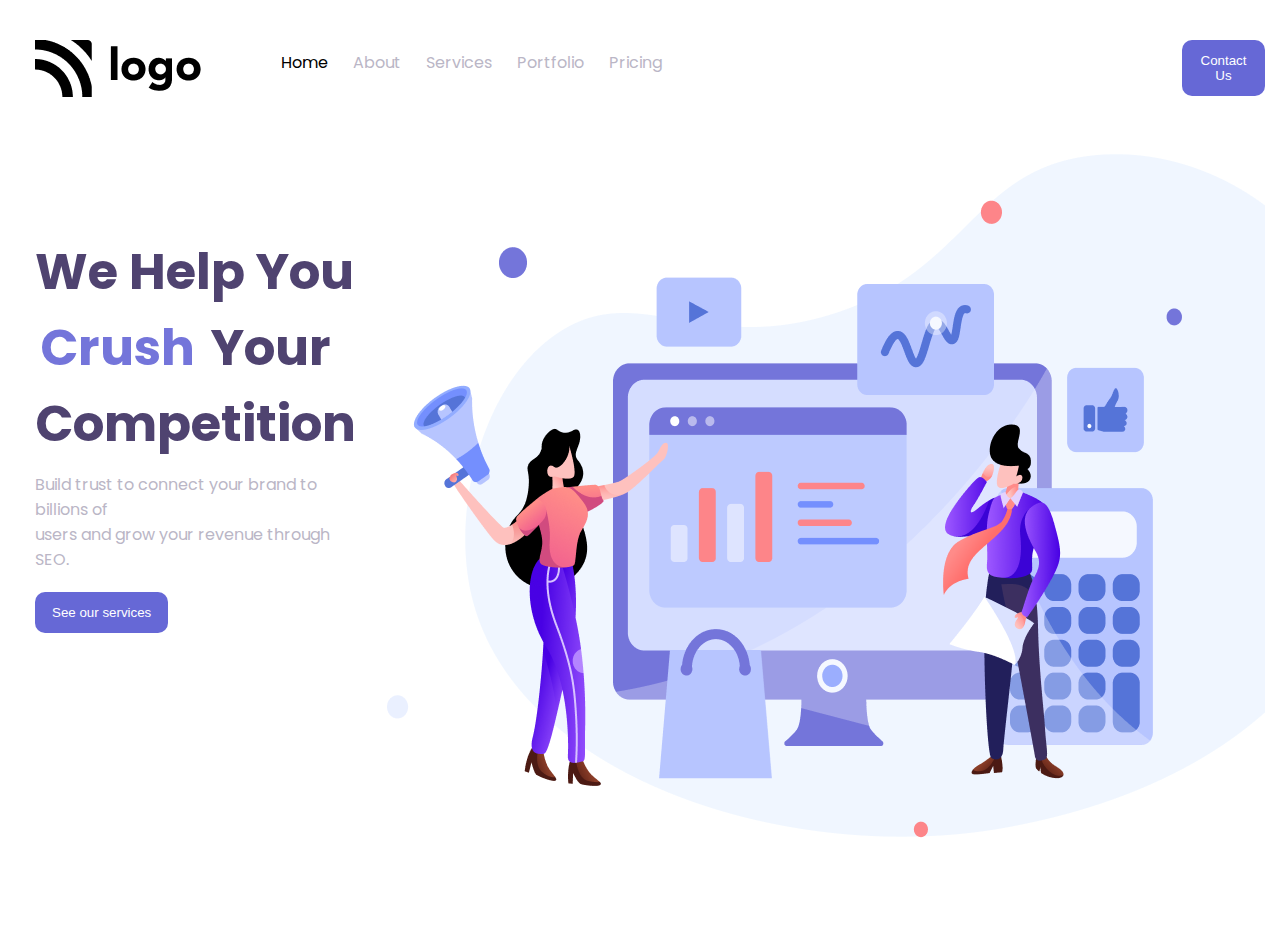
<file: Project 2/index.html>
<!DOCTYPE html>
<html lang="en">
  <head>
    <meta charset="UTF-8" />
    <meta http-equiv="X-UA-Compatible" content="IE=edge" />
    <meta name="viewport" content="width=device-width, initial-scale=1.0" />
    <!-- Font -->
    <link rel="preconnect" href="https://fonts.googleapis.com" />
    <link rel="preconnect" href="https://fonts.gstatic.com" crossorigin />
    <link
      href="https://fonts.googleapis.com/css2?family=Poppins:wght@200;300;400;500;600;700;800&display=swap"
      rel="stylesheet"
    />
    <link rel="stylesheet" href="style.css">
    <title>Document</title>
  </head>
  <body>
    <div class="container">
      <section>
        <nav class="navbar-container">
          <div class="img">
            <img src="./assets/Logo.png" alt="brand-logo" />
          </div>
          <div class="grow-list">
            <ul class="list">
              <li class="list-item1">Home</li>
              <li class="list-item">About</li>
              <li class="list-item">Services</li>
              <li class="list-item">Portfolio</li>
              <li class="list-item">Pricing</li>
            </ul>
          </div>
          <div class="button-group">
            <button class="nav-button">Contact Us</button>
          </div>
        </nav>
      </section>
      <!-- Banner -->
      <section>
        <div class="banner-container">
          <!-- Left text -->
          <div>
            <h1 class="heading-text">
              We Help You <br />
              <span>Crush</span> Your <br />
              Competition
            </h1>
            <p class="description">
              Build trust to connect your brand to billions of <br> users and grow
              your revenue through SEO.
            </p>
            <button class="nav-button">See our services</button>
          </div>
          <!-- Right Text -->
          <div>
            <img src="./assets/Header Illustration.png" alt="illustration" />
          </div>
        </div>
      </section>
    </div>
  </body>
</html>
</file>
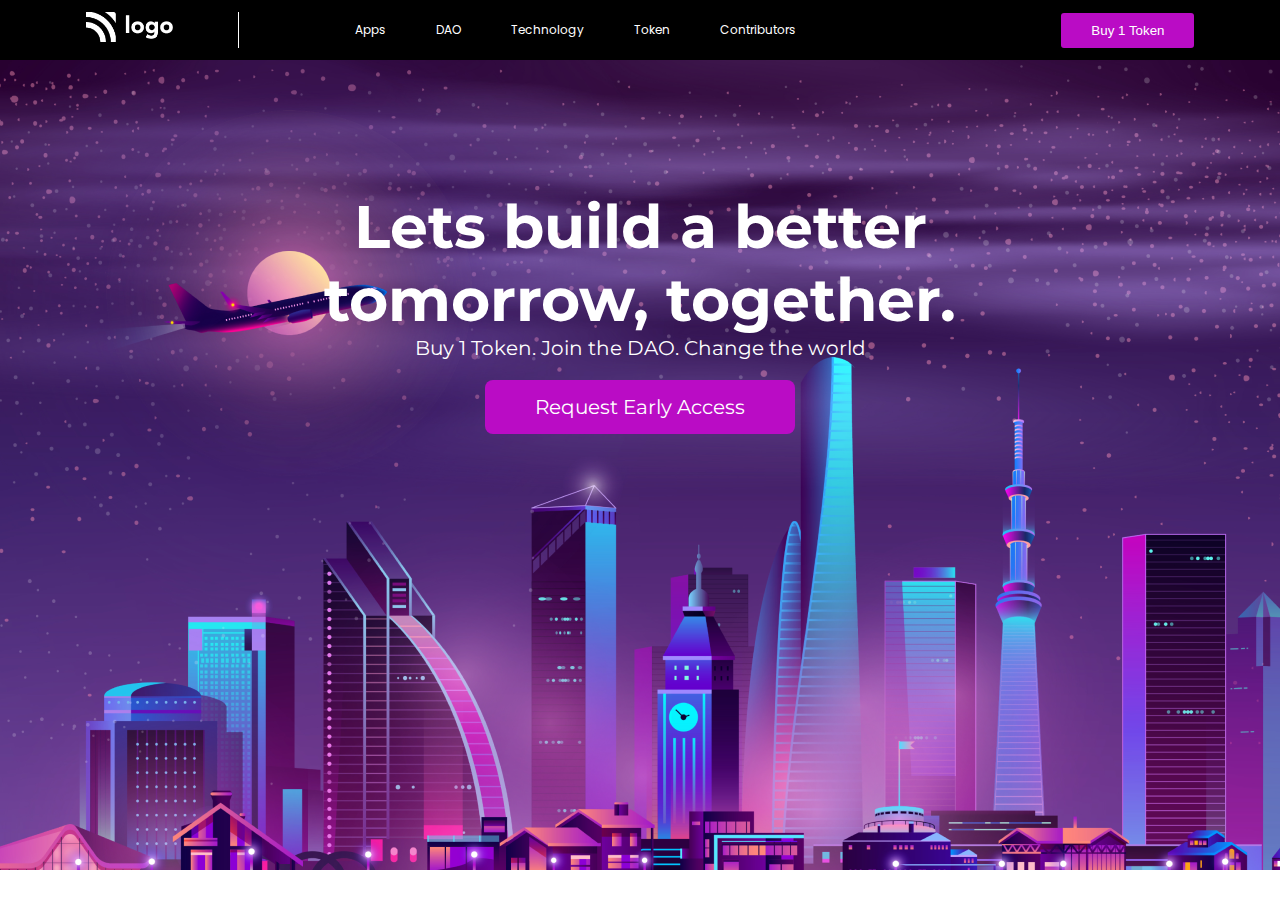
<file: Project 3/index.html>
<!DOCTYPE html>
<html lang="en">

<head>
  <meta charset="UTF-8" />
  <meta http-equiv="X-UA-Compatible" content="IE=edge" />
  <meta name="viewport" content="width=device-width, initial-scale=1.0" />
  <link rel="preconnect" href="https://fonts.googleapis.com" />
  <link rel="preconnect" href="https://fonts.gstatic.com" crossorigin />
  <link href="https://fonts.googleapis.com/css2?family=Poppins:wght@200;300;400;500;600;700;800&display=swap"
    rel="stylesheet" />
  <link rel="preconnect" href="https://fonts.googleapis.com" />
  <link rel="preconnect" href="https://fonts.gstatic.com" crossorigin />
  <link href="https://fonts.googleapis.com/css2?family=Montserrat:wght@600;700;800&display=swap" rel="stylesheet" />
  <link rel="stylesheet" href="style.css">

  <title>Document</title>
</head>

<body>
  <div class="container">
    <section>
      <nav class="navbar">
        <div>
          <img class="logo" src="./assets/white-logo.png" alt="logo" class="logo" />
        </div>
        <div class="line"></div>
        <div class="grow-list">
          <ul class="list">
            <li class="list-item">Apps</li>
            <li class="list-item">DAO</li>
            <li class="list-item">Technology</li>
            <li class="list-item">Token</li>
            <li class="list-item">Contributors</li>
          </ul>
        </div>
        <div>
          <button class="button-small">Buy 1 Token</button>
        </div>
      </nav>
    </section>
    <!-- Hero Section -->
    <section>
      <div class="hero">
        <h1 class="hero-heading">
          Lets build a better <br />
          tomorrow, together.
        </h1>
        <p class="hero-description">
          Buy 1 Token. Join the DAO. Change the world
        </p>
        <button class="button-large">Request Early Access</button>
      </div>
    </section>
  </div>
</body>

</html>
</file>
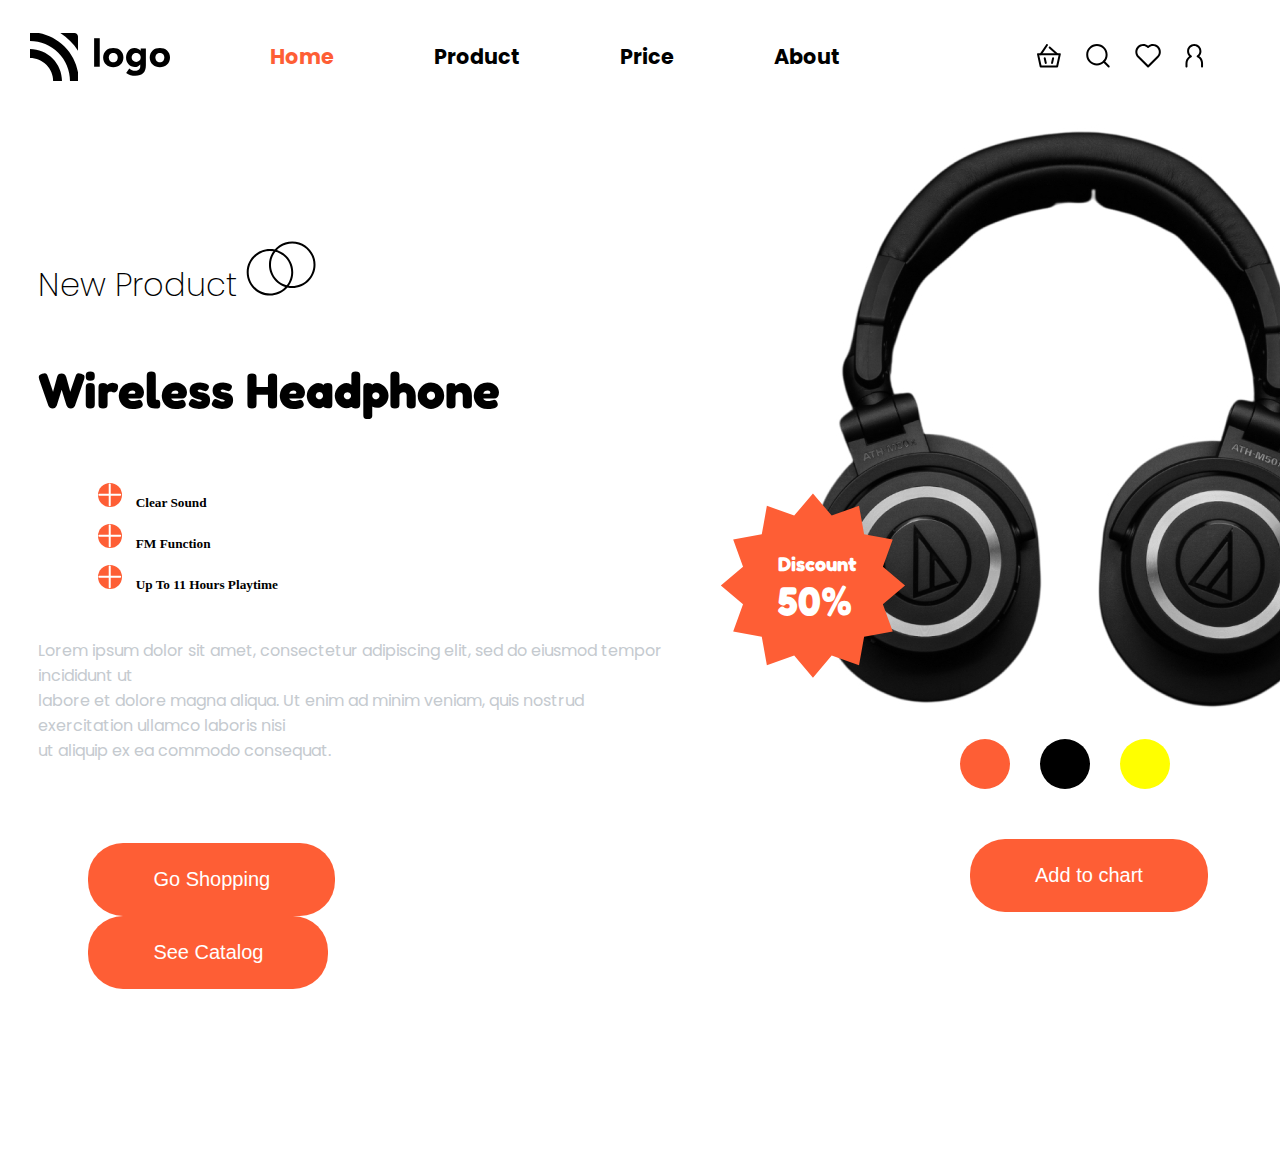
<file: Project 5/index.html>
<!DOCTYPE html>
<html lang="en">
  <head>
    <meta charset="UTF-8" />
    <meta http-equiv="X-UA-Compatible" content="IE=edge" />
    <meta name="viewport" content="width=device-width, initial-scale=1.0" />
    <link rel="preconnect" href="https://fonts.googleapis.com" />
    <link rel="preconnect" href="https://fonts.gstatic.com" crossorigin />
    <link  
      href="https://fonts.googleapis.com/css2?family=Fredoka+One&family=Poppins&display=swap"
      rel="stylesheet"
    />
    <link rel="stylesheet" href="style.css">
    <title>Product Home Page</title>
  </head>
  <body>
    <nav>
      <img src="./images/logo.svg" alt="logo" />
      <div class="nav-items">
        <h5 class="nav-item active-item">Home</h5>
        <h5 class="nav-item">Product</h5>
        <h5 class="nav-item">Price</h5>
        <h5 class="nav-item">About</h5>
      </div>
      <img src="./images/actions.svg" alt="actions" />
    </nav>
    <div class="intro-section">
      <div class="left-section">
        <h3>
          New Product
          <img src="./images/circles.svg" alt="circles" />
        </h3>
        <h1>Wireless Headphone</h1>
        <div class="sub-headlines">
          <h5 class="sub-headline">
            <img src="./images/plus.svg" alt="plus" /> Clear Sound
          </h5>
          <h5 class="sub-headline">
            <img src="./images/plus.svg" alt="plus" /> FM Function
          </h5>
          <h5 class="sub-headline">
            <img src="./images/plus.svg" alt="plus" /> Up To 11 Hours Playtime
          </h5>
        </div>
        <p class="text">
          Lorem ipsum dolor sit amet, consectetur adipiscing elit, sed do
          eiusmod tempor incididunt ut <br> labore et dolore magna aliqua. Ut enim ad
          minim veniam, quis nostrud exercitation ullamco laboris nisi <br> ut
          aliquip ex ea commodo consequat.
        </p>
        <div class="action-btns">
          <button class="action-btn">Go Shopping</button>
          <button class="action-btn">See Catalog</button>
        </div>
      </div>
      <div class="right-section">
        <div class="headphone-div">
          <img src="./images/discount.svg" alt="discount" class="discount" />
          <div class="discount-content">
            <h4>Discount</h4>
            <h1>50%</h1>
          </div>
          <img src="./images/headphones.jpg" alt="headphone" />
        </div>
        <div class="dots">
          <div class="dot yellow-dot"></div>
          <div class="dot tomato-dot"></div>
          <div class="dot black-dot"></div>
        </div>
        <button class="action-btn">Add to chart</button>
      </div>
    </div>
  </body>
</html>
</file>
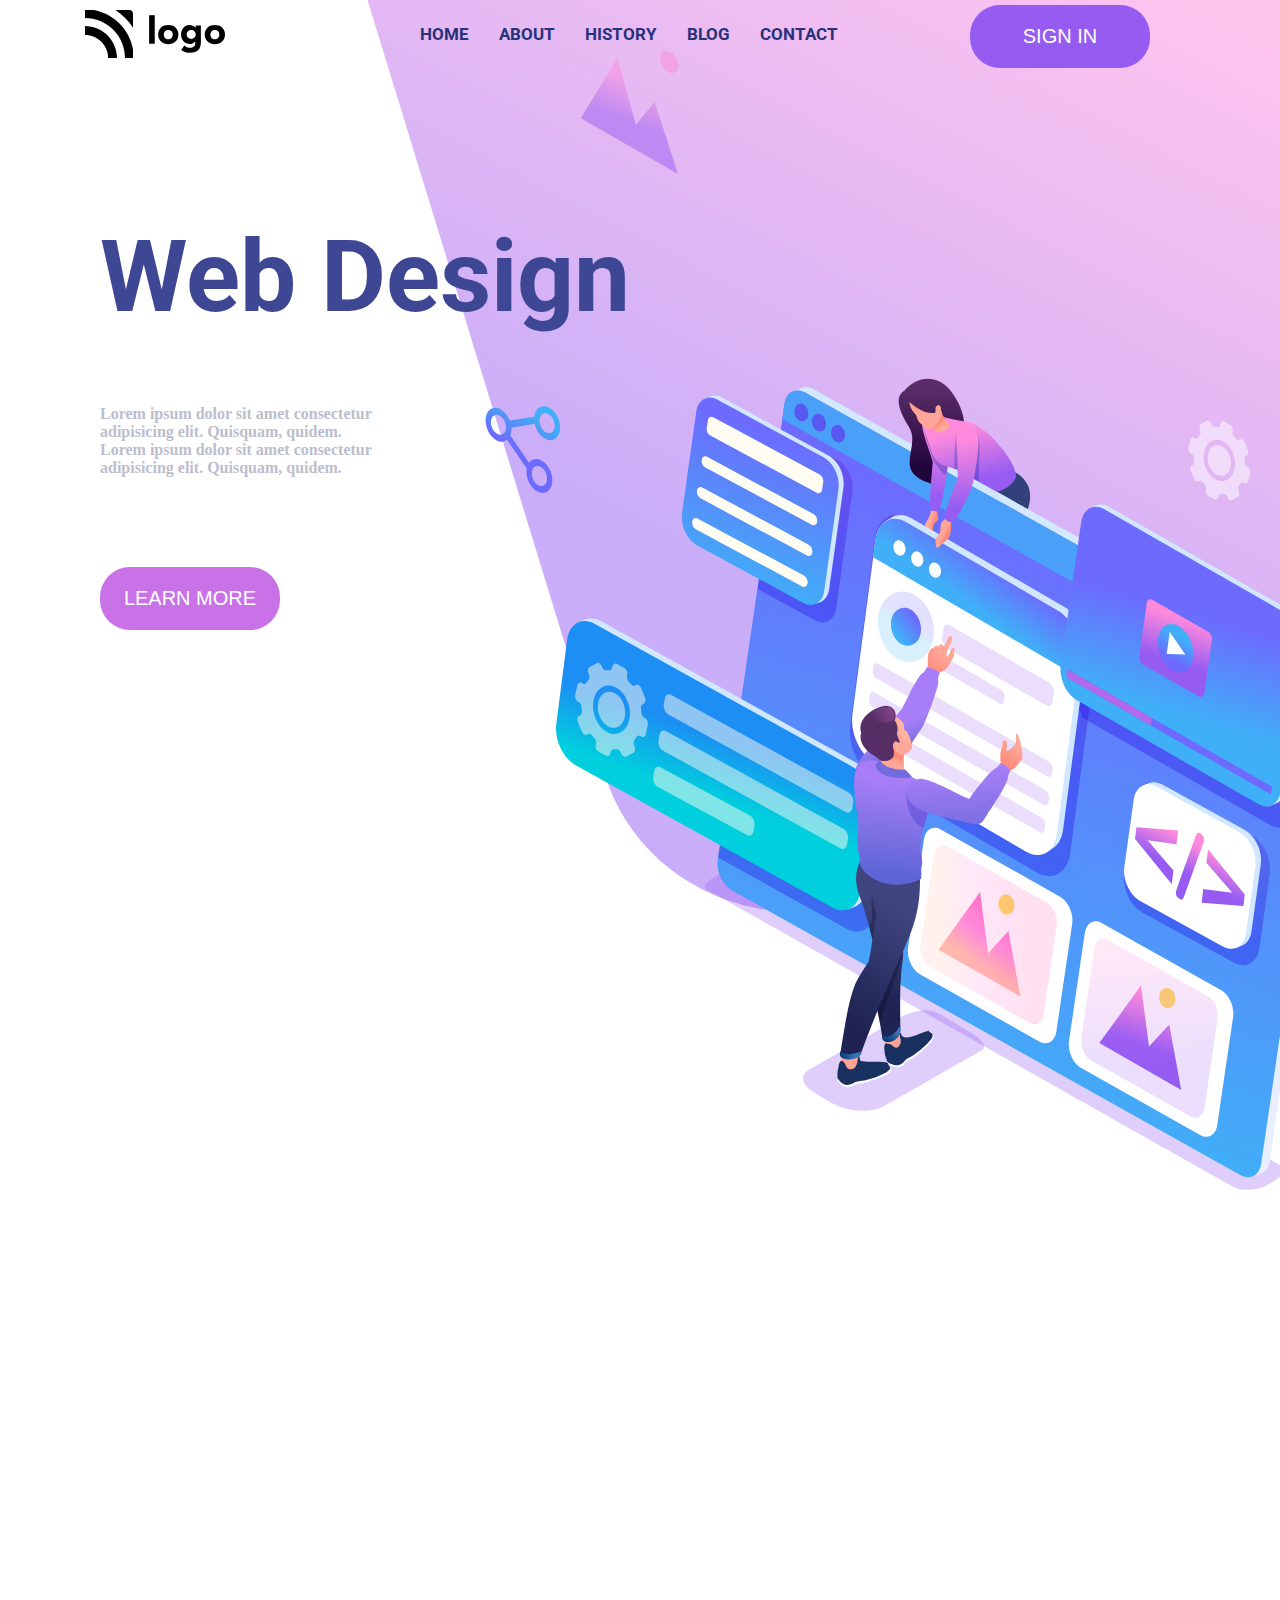
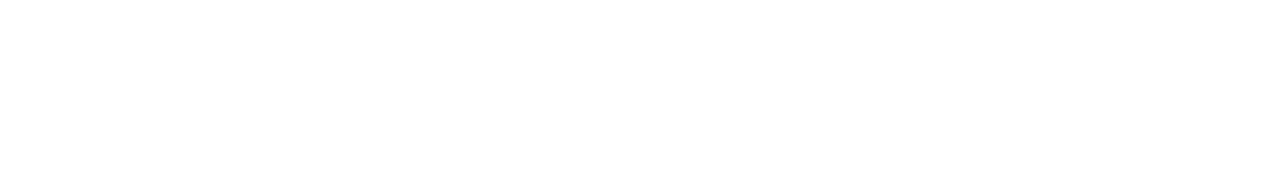
<file: Project 6/index.html>
<!DOCTYPE html>
<html lang="en">
  <head>
    <meta charset="UTF-8" />
    <meta http-equiv="X-UA-Compatible" content="IE=edge" />
    <meta name="viewport" content="width=device-width, initial-scale=1.0" />
    <link rel="preconnect" href="https://fonts.googleapis.com" />
    <link rel="preconnect" href="https://fonts.gstatic.com" crossorigin />
    <link
      href="https://fonts.googleapis.com/css2?family=Roboto&display=swap"
      rel="stylesheet"
    />
    <link rel="stylesheet" href="style1.css">
    <title>Design Landing Page</title>
  </head>
  <body>
    <div class="main-div">
      <nav> 
        <img src="./images/logo.svg" alt="logo" />
        <div class="nav-items">
          <h5 class="nav-item">HOME</h5>
          <h5 class="nav-item">ABOUT</h5>
          <h5 class="nav-item">HISTORY</h5>
          <h5 class="nav-item">BLOG</h5>
          <h5 class="nav-item">CONTACT</h5>
        </div>
        <button class="signin-btn">SIGN IN</button>
      </nav>
      <div class="intro-section">
        <div class="left-section">
          <h1>Web Design</h1>
          <h4>
            Lorem ipsum dolor sit amet consectetur <br> adipisicing elit. Quisquam,
            quidem.<br> Lorem ipsum dolor sit amet consectetur <br> adipisicing elit.
            Quisquam, quidem.
          </h4>
          <button class="learn-more-btn">LEARN MORE</button>
        </div>
        <div class="imgs-div">
          <img src="./images/vector.svg" alt="vector-img" class="vector-img" />
          <img
            src="./images/vector-dot.svg"
            alt="vector-dot"
            class="vector-dot"/>
          <img src="./images/intro-img.svg" alt="intro-img" />
        </div>
      </div>
    </div>
  </body>
</html>
</file>
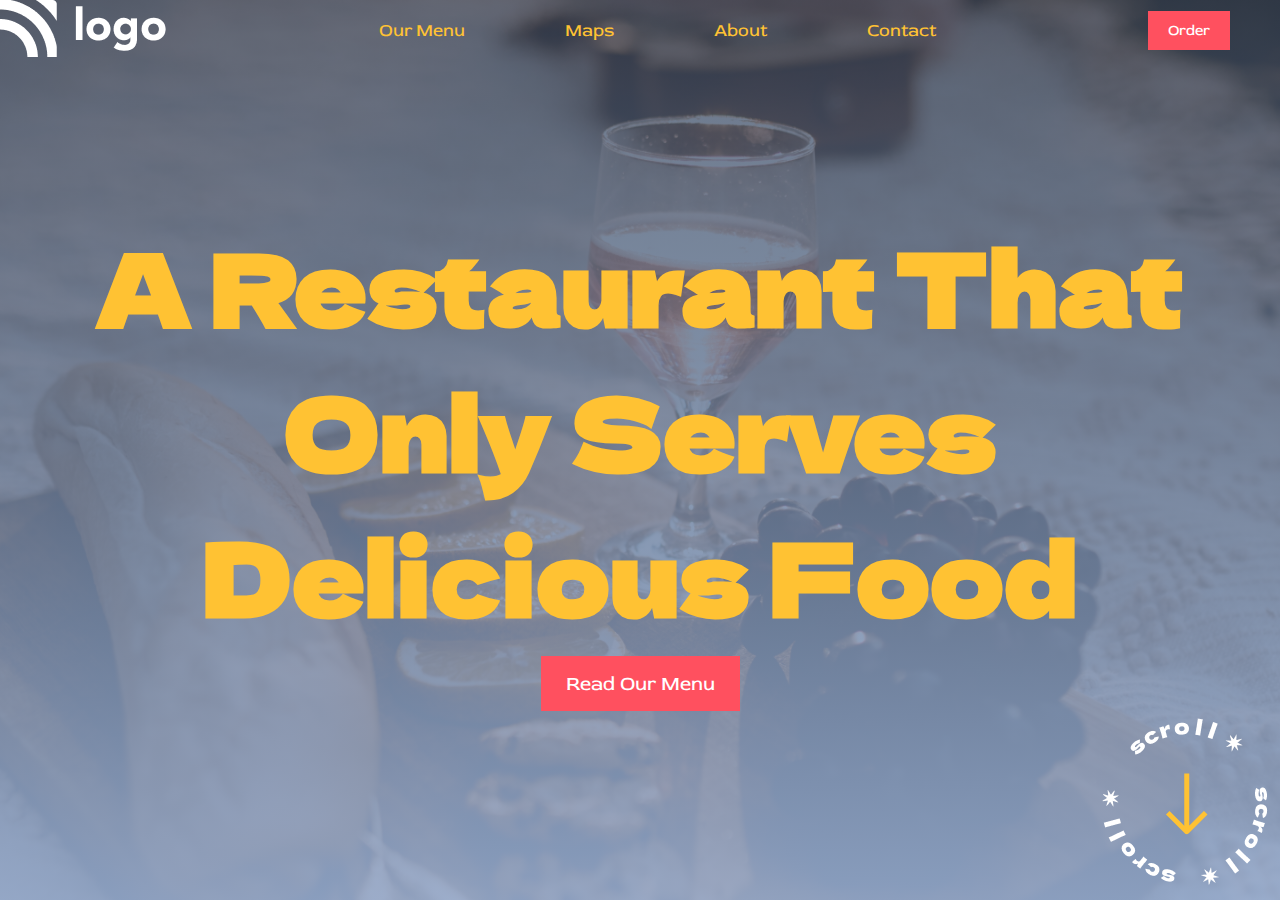
<file: Project 1/Project 1/index1.html>
<!DOCTYPE html>
<html lang="en">
  <head>
    <meta charset="UTF-8" />
    <meta http-equiv="X-UA-Compatible" content="IE=edge" />
    <meta name="viewport" content="width=device-width, initial-scale=1.0" />
    <!-- Red Rose Font -->
    <link rel="preconnect" href="https://fonts.googleapis.com" />
    <link rel="preconnect" href="https://fonts.gstatic.com" crossorigin />
    <link
      href="https://fonts.googleapis.com/css2?family=Red+Rose:wght@300;400;500;600;700&display=swap"
      rel="stylesheet"
    />
    <!-- Dela Font -->
    <link rel="preconnect" href="https://fonts.googleapis.com" />
    <link rel="preconnect" href="https://fonts.gstatic.com" crossorigin />
    <link
      href="https://fonts.googleapis.com/css2?family=Dela+Gothic+One&display=swap"
      rel="stylesheet"
    />
    <link rel="stylesheet" href="style1.css" />
    <title>Document</title>
  </head>
  <body>
    <div class="container">
      <section>
        <nav class="navbar">
          <div>
            <img src="./assets/white-logo.png" alt="logo" class="logo" />
          </div>
          <div>
            <ul class="list">
              <li class="list-item">Our Menu</li>
              <li class="list-item">Maps</li>
              <li class="list-item">About</li>
              <li class="list-item">Contact</li>
            </ul>
          </div>
          <div>
            <button class="button-small">Order</button>
          </div>
        </nav>
      </section>
      <!-- Hero Section -->
      <section>
        <div class="hero">
          <h1 class="hero-heading">
            A Restaurant That <br />
            Only Serves <br />
            Delicious Food
          </h1>
          <button class="button-large">Read Our Menu</button>
          <div class="bottom">
            <div>
              <img src="./assets/scrool.png" alt="bottom-logo" />
            </div>
          </div>
        </div>
      </section>
    </div>
  </body>
</html>
</file>
<file: Project 2/style.css>
* {
    margin: 10px 5px;
}
body{
    height: 100vh;
    width: 100vw;
}

.container {
    font-family: Poppins;
}

.navbar-container {
    display: flex;
    justify-content: space-between;

} 

 .logo {
    margin-right: 100px;
    height: 35px;
}

.list {
    display: flex;
    list-style-type: none;
    
}

.list-item {
    margin-left: 20px;
    color: #bab6c6;
    
}

.list-item1 {
    margin-left: 20px;
    color: black;
}

.grow-list {
    margin-right: 500px;
}

.nav-button {
    background-color: #6668d6;
    border: 0;
    border-radius: 10px;
    padding: 13px 17px;
    color: white;

}

.banner-container {
    display: flex;
}

span {
    color: #7475da;
}

.heading-text {
    font-size: 50px;
    margin-top: 90px;
    color: #4f4370;
}

.description {
    font-size: 16px;
    color: #bab6c6;

}
.img1{
    position: relative;
    left: 300px;
}
.nav-button-btn {
    padding: 20px 40px;
    border: none;
    border-radius: 11px;
    background-color: #6668d6;
    color: white;
}
</file>
<file: Project 3/style.css>
* {
    margin: 0;
    padding: 0;
    /* overflow-x: hidden; */
}

.navbar {
    display: flex;
    background-color: black;
    color: white;
    justify-content: space-evenly;
    align-items: center;
    height: 60px;
    font-family: Poppins;
}

.line {
    width: 0;
    height: 60%;
    background-color: #fff;
    padding-left: 1px;

}

.list {
    display: flex;
    margin-right: 200px;
}

.list-item {
    margin-left: 50px;
    list-style-type: none;
    font-size: 12px;
}

.logo {
    height: 30px;
    margin-left: 20px;
}

.button-small {
    display: flex;
    margin-right: 20px;
    border: none;
    border-radius: 3px;
    padding: 10px 30px;
    background-color: #ba0cc5;
    color: white;
}

.hero {
    background-image: url(bg.png);
    height: 90vh;
    text-align: center;
    color: white;
    font-family: Montserrat;
}

.hero-heading {
    padding-top: 130px;
    font-size: 60px;
}

.hero-description {
    font-size: 20px;
}

.button-large {
    border: none;
    border-radius: 8px;
    background-color: #ba0cc5;
    margin-top: 20px;
    padding: 15px 50px;
    font-size: 20px;
    color: white;
    font-family: Montserrat;

}
</file>
<file: Project 5/style.css>
*{
    margin: 0;
    padding: 0;
}
body{
    height: 100vh;
    width: 100vw;
}
nav{
    display: flex;
    justify-content: space-between;
    align-items: center;
    padding: 30px;
    font-family: "Poppins";
}

.nav-items{
    display: flex;
    margin-left: 100px;
    font-size: 25px;
}
.nav-item{
    margin-right: 100px;
}
.active-item{
    color: #fe5e35;
}

.left-section{
    margin-top: 10%;
    margin-left: 3%;
}
.left-section h3{
    font-size: 200%;
    font-family: "Poppins";
    font-weight: 200;

}
.left-section h1{
    font-size: 50px;
    margin-top: 50px;
    font-family: "Fredoka One";
    font-weight: 400px;
}
 .sub-headlines{   
    position: relative;
    left: 60px;
    top: 50px;
}
h5 img{
    background-color: #fe5e35;
    border-radius: 15px;
    margin-right: 10px;
    margin-top: 13px;
}
.text{
    font-family: "Poppins";
    color: rgb(197, 202, 207);
    margin-top: 15%;
    margin-left: 0%;
}
.action-btns{
    position: relative;
    right: 250px;
    top: 260px;
    
}
.action-btn{
    border: none;
    border-radius: 35px;
    background-color: #fe5e35;
    color: white;
    padding: 25px 65px;
    margin-right: 80px;
     position: relative;
    bottom: 180px;
    left: 300px; 
    font-size: 20px;
}
.intro-section{ 
    display: flex;
}
.yellow-dot{
    background-color: #fe5e35;
    height:50px;
    width: 50px;
    margin-left: 30px;
    border-radius: 50px;
 }
.tomato-dot{
    background-color: black;
    height:50px;
    width: 50px;
    margin-left: 30px;
    border-radius: 50px;
 }
.black-dot{
    background-color: yellow;
    height:50px;
    width: 50px;
    margin-left: 30px;
    border-radius: 50px;
 }
 .dots{
    display: flex;
    position: relative;
    bottom: 250px;
    left: 260px;

   
 }
 .headphone-div{
    position: relative;
    bottom: 250px;
    left: 100px;
    right: 0;
    

 }
 .discount-content{
    position: relative;
    top: 500px;
    left: 8px;
    font-size: 20px; 
    font-family: "Fredoka One";
    color: white;
 }
 .discount{
    position: relative;
    top: 630px;
    right: 50px;

 }
 .right-section button{
    position: relative;
    bottom: 200px; 
 }
</file>
<file: Project 6/style1.css>
*{
    margin: 0%;
    padding: 0%;
}
body{
    height: 100vh;
    width: 100vw;
}
.main-div{
    
    background-image: url("images/backcover.svg");
    background-repeat: no-repeat;
    background-position: top right;
}
nav{
    display: flex;
    justify-content: space-between;
    align-items: center;

}
nav img{
    margin-left: 150px;
}
.nav-items{
    display: flex;
    margin-right: 3px;
    font-size: 20px;
    font-family: "Roboto";
    color:#283179 ;
}
.nav-item{
    margin: 15px;
}
.signin-btn{
    color: white;
    background-color: #965cf2;
    border-radius: 30px;
    padding: 20px;
    border: 0px;
    width: 180px;
    font-size: 20px ;
    margin-right: 130px;
    margin-top: 5px;
}
.intro-section{
    margin-top: 150px;
}
.left-section{
    margin-left: 100px;
}
h1{
    color: #3e4794;
    font-size: 100px;
    font-family: "Roboto";
}
h4{    
    color: #bcbecc;
    margin-top: 70px;
}
.learn-more-btn{
    color: white;
    margin-top: 90px;
    border-radius: 30px;
    padding: 20px;
    border: 0px;
    width: 180px;
    font-size: 20px ;
    background-color: #c972e7;
}
.imgs-div{
    margin-left: 550px;
    position: relative;
    bottom: 580px;
}
.vector-img{
    margin-bottom: 200px;
    position: relative;
    left: 30px;    
}
.vector-dot{
    margin-bottom: 300px;
    position: relative;
    left: 8px; 
}
div img{
   position: relative;
   right: 65px;
}
</file>
<file: Project 1/Project 1/style1.css>
* {
  padding: 0;
  margin: 0;
}

.container {
  height: 100vh;
  width: 100vw;
  background-image: linear-gradient(
      rgba(54, 69, 93, 0.7),
      rgba(150, 173, 209, 0.9)
    ),
    url("./assets/pexels-maxyne-barcel-10402282\ 1.png");
  background-repeat: no-repeat;
  background-size: cover;
}

.navbar {
  /* background-color: tomato; */
  display: flex;
  justify-content: space-between;
  align-items: center;
}

.list {
  display: flex;
  list-style-type: none;
}

.list-item {
  /* margin: 50px; */
  /* margin-left: 100px;
  margin-right: 100px;
  margin-top: 20px;
  margin-bottom: 20px; */
  /* margin: 20px 100px 0 0; */
  margin: 0 50px;
  color: #ffc233;
  font-size: 18px;
  font-family: "Red Rose";
}

.button-small {
  border: 0;
  background-color: #ff505f;
  padding: 10px 20px;
  margin-right: 50px;
  color: #ffffff;
  font-size: 15px;
  font-family: "Red Rose";
}

.hero {
  text-align: center;
  display: flex;
  flex-direction: column;
  justify-content: center;
  align-items: center;
  height: 90vh;
}

.hero-heading {
  font-size: 100px;
  color: #ffc233;
  font-family: "Dela Gothic One";
}

.button-large {
  border: 0;
  background-color: #ff505f;
  padding: 15px 25px;
  color: #ffffff;
  font-size: 20px;
  margin: 10px 0;
  font-family: "Red Rose";
}

.bottom {
  position: absolute;
  right: 0;
  bottom: 0;
}
</file>
